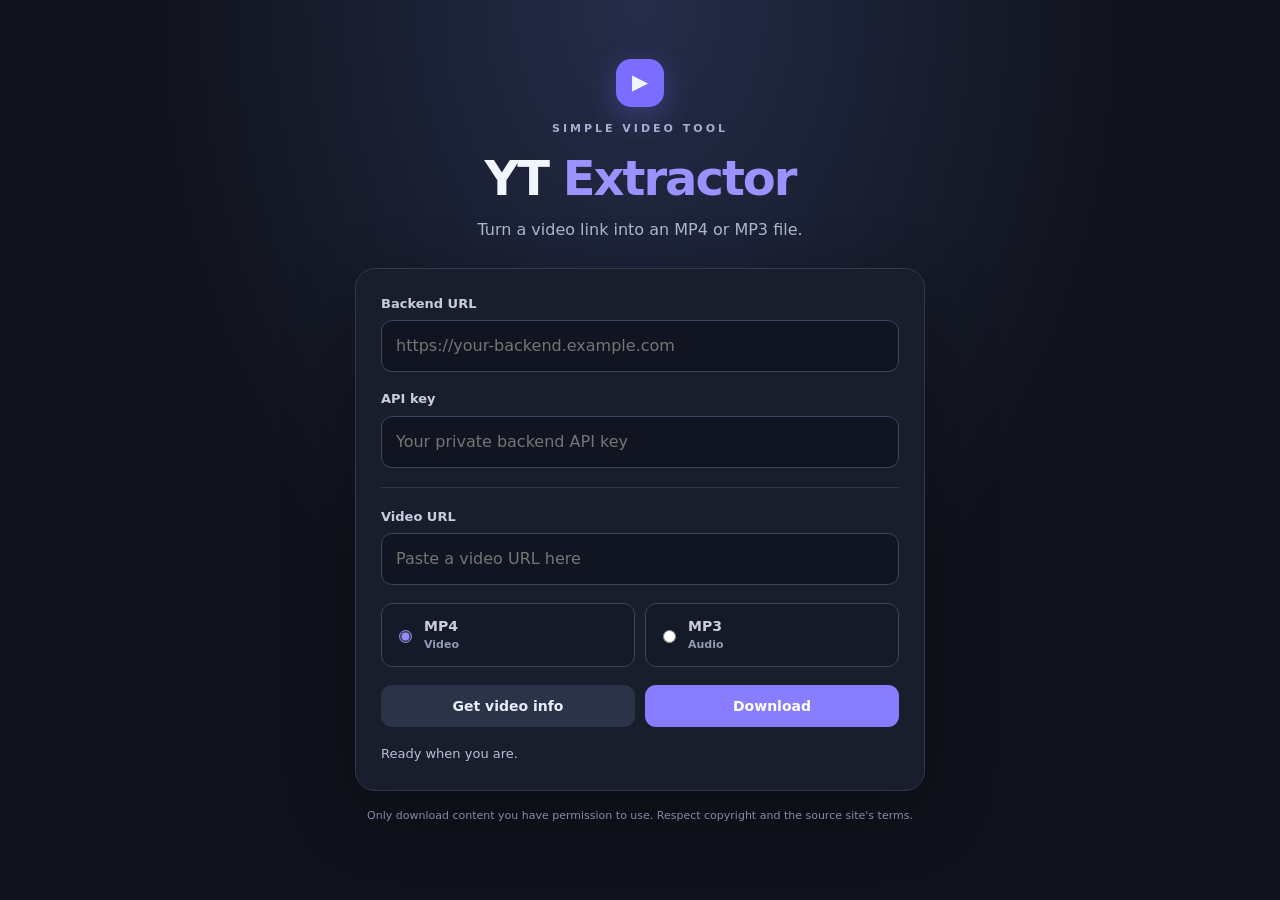
<file: docs/index.html>
<!doctype html>
<html lang="en">
<head>
  <meta charset="utf-8">
  <meta name="viewport" content="width=device-width, initial-scale=1">
  <meta name="theme-color" content="#10131c">
  <title>YT Extractor</title>
  <link rel="stylesheet" href="style.css">
</head>
<body>
  <main class="shell">
    <header>
      <div class="logo">▶</div>
      <p class="eyebrow">SIMPLE VIDEO TOOL</p>
      <h1>YT <span>Extractor</span></h1>
      <p class="sub">Turn a video link into an MP4 or MP3 file.</p>
    </header>

    <section class="panel">
      <label for="backend">Backend URL</label>
      <input id="backend" type="url" placeholder="https://your-backend.example.com">
      <label for="key">API key</label>
      <input id="key" type="password" placeholder="Your private backend API key" autocomplete="off">
      <div class="rule"></div>
      <label for="url">Video URL</label>
      <input id="url" type="url" placeholder="Paste a video URL here">
      <div class="choices" role="group" aria-label="Output format">
        <label class="choice"><input type="radio" name="format" value="mp4" checked><span>MP4 <small>Video</small></span></label>
        <label class="choice"><input type="radio" name="format" value="mp3"><span>MP3 <small>Audio</small></span></label>
      </div>
      <div class="buttons">
        <button id="info" class="secondary">Get video info</button>
        <button id="download" class="primary">Download</button>
      </div>
      <div id="status" class="status" role="status" aria-live="polite">Ready when you are.</div>
      <div id="details" class="details" hidden></div>
    </section>
    <p class="foot">Only download content you have permission to use. Respect copyright and the source site's terms.</p>
  </main>
  <script src="app.js"></script>
</body>
</html>
</file>
<file: docs/style.css>
*{box-sizing:border-box}body{margin:0;min-height:100vh;background:radial-gradient(ellipse at 50% 0%,#242d49 0,#10131c 55%);color:#f4f6ff;font:16px/1.5 system-ui,-apple-system,Segoe UI,sans-serif;display:grid;place-items:center;padding:28px}.shell{width:min(100%,570px)}header{text-align:center;margin:0 0 26px}.logo{margin:0 auto 14px;width:48px;height:48px;border-radius:15px;background:#7c6cff;display:grid;place-items:center;font-size:21px;box-shadow:0 8px 30px #7c6cff55}.eyebrow{font-size:11px;letter-spacing:3px;color:#a6add0;font-weight:700;margin:0}h1{font-size:clamp(34px,8vw,48px);letter-spacing:-2px;margin:4px 0}h1 span{color:#9b91ff}.sub{color:#aeb5ca;margin:0}.panel{background:#191e2c;border:1px solid #30384d;border-radius:20px;padding:25px;box-shadow:0 22px 70px #0005}label{display:block;font-size:13px;color:#c8cee0;font-weight:650;margin:0 0 7px}input[type=url],input[type=password]{width:100%;border:1px solid #39435b;background:#101521;color:#fff;border-radius:11px;padding:13px 14px;font:inherit;outline:none;margin-bottom:17px}input:focus{border-color:#958aff;box-shadow:0 0 0 3px #958aff22}.rule{height:1px;background:#30384b;margin:2px 0 19px}.choices{display:grid;grid-template-columns:1fr 1fr;gap:10px;margin:1px 0 18px}.choice{margin:0;display:flex;align-items:center;gap:9px;padding:12px;border:1px solid #39435b;border-radius:11px;background:#141a27;cursor:pointer}.choice input{accent-color:#958aff}.choice span{font-size:14px}.choice small{display:block;color:#929bb4;font-size:11px}.buttons{display:grid;grid-template-columns:1fr 1fr;gap:10px}button{border:0;border-radius:11px;padding:13px 15px;font:700 14px system-ui;cursor:pointer}.primary{background:#887cff;color:white}.secondary{background:#2a3348;color:#e9ecfa}button:disabled{opacity:.55;cursor:wait}.status{margin-top:17px;color:#b8c0d6;font-size:13px;min-height:21px}.details{margin-top:12px;padding:12px;background:#121826;border-radius:10px;color:#dfe3f2;font-size:13px;overflow-wrap:anywhere}.details img{width:100%;max-height:190px;object-fit:cover;border-radius:8px;margin-bottom:8px}.foot{text-align:center;color:#828ba5;font-size:11px;margin:17px 12px}@media(max-width:430px){body{padding:18px}.panel{padding:19px}.buttons{grid-template-columns:1fr}}
</file>
